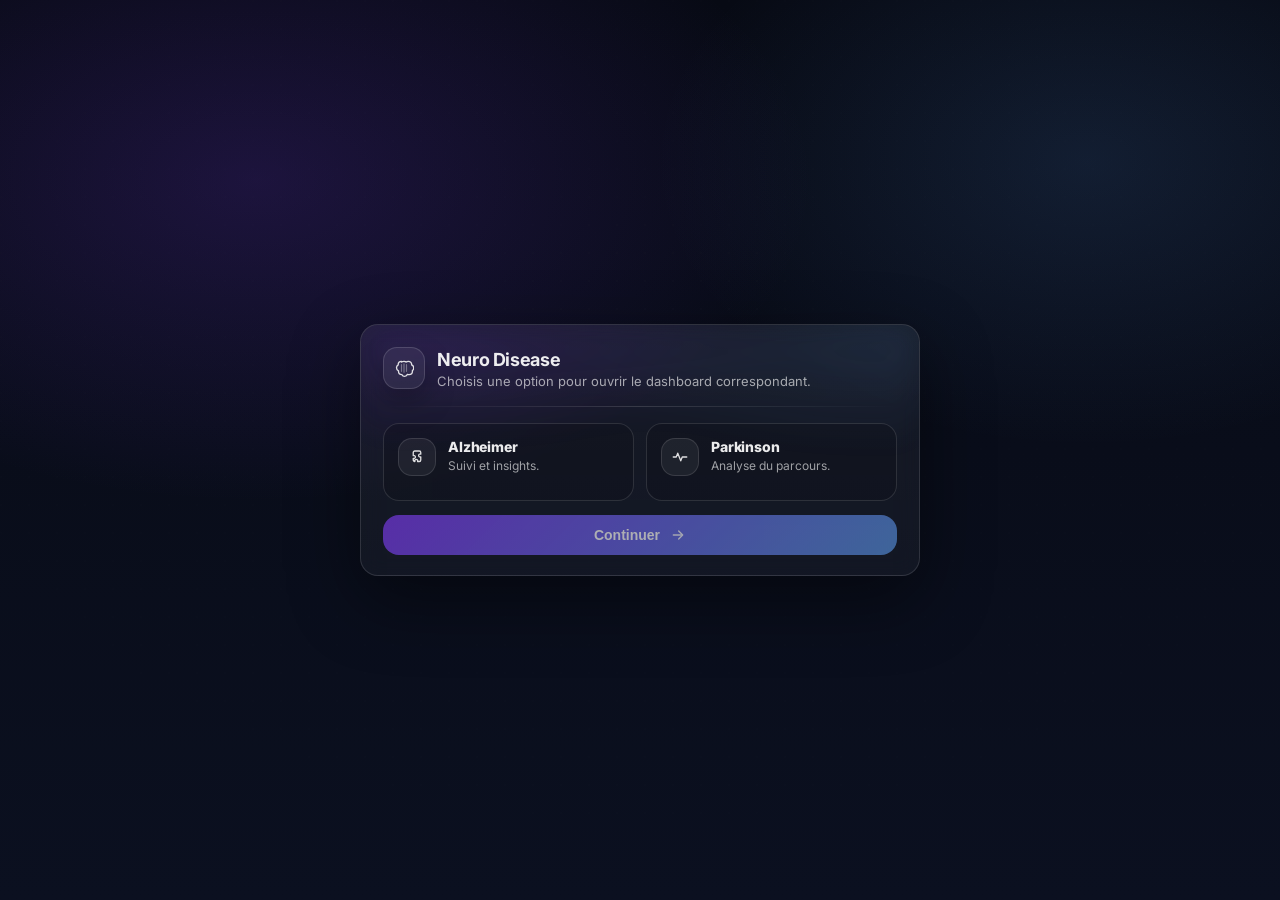
<file: templates/index.html>
<!DOCTYPE html>
<html lang="fr">
<head>
  <meta charset="UTF-8" />
  <meta name="viewport" content="width=device-width, initial-scale=1" />
  <title>Neuro Disease App</title>

  <link rel="preconnect" href="https://fonts.googleapis.com">
  <link rel="preconnect" href="https://fonts.gstatic.com" crossorigin>
  <link rel="stylesheet" href="https://fonts.googleapis.com/css2?family=Inter:wght@400;600;700;800&display=swap">

  <style>
    :root{
      --bg0:#070A14;
      --bg1:#0B1020;

      --card: rgba(255,255,255,.06);
      --card2: rgba(255,255,255,.04);
      --border: rgba(255,255,255,.12);

      --text: rgba(255,255,255,.92);
      --muted: rgba(255,255,255,.62);

      --accent:#7c3aed;
      --accent2:#60a5fa;
      --ring: rgba(124,58,237,.35);

      --shadow: 0 24px 70px rgba(0,0,0,.45);
      --radius: 18px;
      --t: 220ms cubic-bezier(.2,.8,.2,1);
    }

    *{box-sizing:border-box}
    html,body{height:100%}
    body{
      margin:0;
      font-family: Inter, system-ui, -apple-system, Segoe UI, Roboto, Arial, sans-serif;
      color:var(--text);
      background: linear-gradient(180deg, var(--bg0), var(--bg1));
      overflow-x:hidden;
    }

    .bg{
      position:fixed; inset:0; z-index:-2;
      background:
        radial-gradient(900px 520px at 20% 20%, rgba(124,58,237,.18), transparent 62%),
        radial-gradient(700px 460px at 85% 18%, rgba(96,165,250,.12), transparent 62%),
        linear-gradient(180deg, var(--bg0), var(--bg1));
    }
    .noise{
      position:fixed; inset:0; z-index:-1; pointer-events:none;
      opacity:.12;
      background-image: radial-gradient(circle at 1px 1px, rgba(255,255,255,.08) 1px, transparent 0);
      background-size: 28px 28px;
      mask-image: radial-gradient(900px 600px at 50% 40%, rgba(0,0,0,1), rgba(0,0,0,.25));
    }

    .wrap{
      min-height:100%;
      display:grid;
      place-items:center;
      padding: 26px 16px;
    }

    .card{
      width:min(560px, 100%);
      border-radius:var(--radius);
      background: linear-gradient(180deg, var(--card), var(--card2));
      border:1px solid var(--border);
      box-shadow: var(--shadow);
      backdrop-filter: blur(10px);
      -webkit-backdrop-filter: blur(10px);
      overflow:hidden;
      position:relative;
      transform: translateY(10px);
      opacity:0;
      animation: in 420ms var(--t) forwards;
    }
    @keyframes in{ to{transform:translateY(0); opacity:1} }

    .card::before{
      content:"";
      position:absolute; inset:-2px;
      background:
        radial-gradient(700px 220px at 12% 0%, rgba(124,58,237,.18), transparent 55%),
        radial-gradient(620px 240px at 92% 0%, rgba(96,165,250,.12), transparent 55%);
      filter: blur(18px);
      opacity:.9;
      pointer-events:none;
    }

    .inner{ position:relative; padding:22px 22px 20px; }

    .top{
      display:flex;
      gap:12px;
      align-items:flex-start;
      margin-bottom:14px;
    }

    .mark{
      width:42px; height:42px;
      border-radius:14px;
      border:1px solid rgba(255,255,255,.14);
      background: rgba(255,255,255,.06);
      display:grid;
      place-items:center;
      box-shadow: 0 14px 30px rgba(0,0,0,.25);
      flex:0 0 auto;
    }

    h1{
      margin:2px 0 2px;
      font-size:18px;
      letter-spacing:-.02em;
      line-height:1.2;
    }
    .sub{
      margin:0;
      color:var(--muted);
      font-size:13px;
      line-height:1.35;
    }

    .divider{
      height:1px;
      background: linear-gradient(90deg, transparent, rgba(255,255,255,.14), transparent);
      margin:16px 0 16px;
    }

    .grid{
      display:grid;
      grid-template-columns: 1fr;
      gap:12px;
    }
    @media (min-width:520px){
      .grid{ grid-template-columns: 1fr 1fr; }
    }

    .choice{ position:relative; }
    .choice input{
      position:absolute;
      opacity:0;
      pointer-events:none;
    }

    .tile{
      display:flex;
      gap:12px;
      padding:14px;
      border-radius:16px;
      border:1px solid rgba(255,255,255,.12);
      background: rgba(0,0,0,.14);
      cursor:pointer;
      user-select:none;
      min-height:78px;
      transition: transform var(--t), border-color var(--t), box-shadow var(--t), background var(--t);
      outline:none;
    }
    .tile:hover{
      transform: translateY(-2px);
      border-color: rgba(255,255,255,.18);
      box-shadow: 0 16px 36px rgba(0,0,0,.26);
      background: rgba(0,0,0,.18);
    }
    .tile:focus-visible{
      box-shadow: 0 0 0 4px var(--ring), 0 16px 36px rgba(0,0,0,.26);
    }

    .icon{
      width:38px; height:38px;
      border-radius:14px;
      border:1px solid rgba(255,255,255,.12);
      background: rgba(255,255,255,.06);
      display:grid;
      place-items:center;
      flex:0 0 auto;
      transition: transform var(--t), background var(--t), border-color var(--t);
    }

    .name{
      margin:0;
      font-size:14px;
      font-weight:800;
      letter-spacing:-.01em;
    }
    .desc{
      margin:3px 0 0;
      color: rgba(255,255,255,.60);
      font-size:12px;
      line-height:1.35;
    }

    .choice input:checked + .tile{
      border-color: rgba(124,58,237,.55);
      background: rgba(124,58,237,.08);
      box-shadow: 0 18px 44px rgba(124,58,237,.14);
      transform: translateY(-2px);
    }
    .choice input:checked + .tile .icon{
      transform: translateY(-1px) scale(1.03);
      background: linear-gradient(135deg, rgba(124,58,237,.92), rgba(96,165,250,.55));
      border-color: rgba(255,255,255,.16);
    }

    .actions{
      margin-top:14px;
      display:grid;
      gap:10px;
    }

    .btn{
      width:100%;
      border:0;
      border-radius:16px;
      padding:12px 14px;
      background: linear-gradient(135deg, var(--accent), rgba(96,165,250,.85));
      color:white;
      font-weight:800;
      font-size:14px;
      cursor:pointer;
      display:flex;
      align-items:center;
      justify-content:center;
      gap:10px;
      box-shadow: 0 16px 36px rgba(124,58,237,.20);
      transition: transform var(--t), box-shadow var(--t), filter var(--t);
      position:relative;
      overflow:hidden;
    }
    .btn::before{
      content:"";
      position:absolute;
      inset:-40% -20%;
      background: radial-gradient(closest-side, rgba(255,255,255,.20), transparent 65%);
      transform: translateX(-35%);
      opacity:0;
      transition: opacity var(--t), transform 420ms var(--t);
    }
    .btn:hover{
      transform: translateY(-2px);
      filter: saturate(1.06);
      box-shadow: 0 20px 48px rgba(124,58,237,.26);
    }
    .btn:hover::before{
      opacity:1;
      transform: translateX(10%);
    }
    .btn:active{ transform: translateY(0) scale(.99); }
    .btn:focus-visible{
      outline:none;
      box-shadow: 0 0 0 4px var(--ring), 0 20px 48px rgba(124,58,237,.26);
    }
    .btn:disabled{
      opacity:.65;
      cursor:not-allowed;
      transform:none;
      box-shadow:none;
      filter:none;
    }

    .spinner{
      width:16px; height:16px;
      border-radius:999px;
      border:2px solid rgba(255,255,255,.32);
      border-top-color: rgba(255,255,255,.95);
      animation: spin 700ms linear infinite;
      display:none;
    }
    @keyframes spin{ to{ transform: rotate(360deg); } }

    @media (prefers-reduced-motion: reduce){
      *{ animation:none !important; transition:none !important; }
    }
  </style>
</head>

<body>
  <div class="bg" aria-hidden="true"></div>
  <div class="noise" aria-hidden="true"></div>

  <main class="wrap">
    <section class="card" aria-label="Sélection de dashboard">
      <div class="inner">
        <div class="top">
          <div class="mark" aria-hidden="true">
            <!-- simple icon -->
            <svg width="20" height="20" viewBox="0 0 24 24" fill="none" aria-hidden="true">
              <path d="M9 4c-2.2 0-4 1.8-4 4v.3C3.9 9 3 10.3 3 11.8c0 1.6 1 3 2.4 3.6V16c0 2.2 1.8 4 4 4h.2c.5 1.2 1.7 2 3.1 2 1.6 0 2.9-1 3.4-2.4.7.2 1.4.4 2 .4 2.2 0 4-1.8 4-4v-1c1-.7 1.6-1.8 1.6-3.1 0-1.6-1-3-2.5-3.6V8c0-2.2-1.8-4-4-4-1 0-1.9.3-2.6.9C14.2 4.3 13.1 4 12 4c-1.1 0-2.2.3-3 .9"
                    stroke="rgba(255,255,255,.85)" stroke-width="1.6" stroke-linecap="round" stroke-linejoin="round"/>
              <path d="M9 8v8M12 7v10M15 8v8" stroke="rgba(255,255,255,.35)" stroke-width="1.4" stroke-linecap="round"/>
            </svg>
          </div>
          <div>
            <h1>Neuro Disease</h1>
            <p class="sub">Choisis une option pour ouvrir le dashboard correspondant.</p>
          </div>
        </div>

        <div class="divider" aria-hidden="true"></div>

        <form id="diseaseForm">
          <div class="grid" role="radiogroup" aria-label="Choix de la maladie">
            <label class="choice">
              <input type="radio" name="disease" value="alzheimer" />
              <div class="tile" tabindex="0">
                <div class="icon" aria-hidden="true">
                  <svg width="18" height="18" viewBox="0 0 24 24" fill="none" aria-hidden="true">
                    <path d="M9 4h6a2 2 0 0 1 2 2v2.2a2 2 0 1 0 0 3.6V16a2 2 0 0 1-2 2h-2.2a2 2 0 1 0-3.6 0H9a2 2 0 0 1-2-2v-2.2a2 2 0 1 0 0-3.6V6a2 2 0 0 1 2-2Z"
                          stroke="rgba(255,255,255,.85)" stroke-width="1.8" stroke-linecap="round" stroke-linejoin="round"/>
                  </svg>
                </div>
                <div>
                  <p class="name">Alzheimer</p>
                  <p class="desc">Suivi et insights.</p>
                </div>
              </div>
            </label>

            <label class="choice">
              <input type="radio" name="disease" value="parkinson" />
              <div class="tile" tabindex="0">
                <div class="icon" aria-hidden="true">
                  <svg width="18" height="18" viewBox="0 0 24 24" fill="none" aria-hidden="true">
                    <path d="M3 12h4l2-5 4 10 2-5h6"
                          stroke="rgba(255,255,255,.85)" stroke-width="1.8" stroke-linecap="round" stroke-linejoin="round"/>
                  </svg>
                </div>
                <div>
                  <p class="name">Parkinson</p>
                  <p class="desc">Analyse du parcours.</p>
                </div>
              </div>
            </label>
          </div>

          <div class="actions">
            <button id="goBtn" class="btn" type="submit" disabled>
              <span class="spinner" aria-hidden="true"></span>
              <span id="btnText">Continuer</span>
              <svg width="16" height="16" viewBox="0 0 24 24" fill="none" aria-hidden="true">
                <path d="M5 12h12" stroke="rgba(255,255,255,.92)" stroke-width="2" stroke-linecap="round"/>
                <path d="M13 6l6 6-6 6" stroke="rgba(255,255,255,.92)" stroke-width="2" stroke-linecap="round" stroke-linejoin="round"/>
              </svg>
            </button>
          </div>
        </form>

      </div>
    </section>
  </main>

  <script>
    (function () {
      const form = document.getElementById("diseaseForm");
      const btn = document.getElementById("goBtn");
      const btnText = document.getElementById("btnText");
      const spinner = document.querySelector(".spinner");
      const radios = Array.from(document.querySelectorAll('input[name="disease"]'));
      const tiles = Array.from(document.querySelectorAll(".tile"));

      const routes = {
        alzheimer: "/dashboard",
        parkinson: "/dashboardparkinson",
      };

      const selected = () => radios.find(r => r.checked)?.value || "";

      const setLoading = (on) => {
        btn.disabled = on;
        spinner.style.display = on ? "inline-block" : "none";
        btnText.textContent = on ? "Ouverture…" : "Continuer";
      };

      const refresh = () => { btn.disabled = !selected(); };

      radios.forEach(r => r.addEventListener("change", refresh));

      // Keyboard support on tiles (Enter / Space + arrows)
      tiles.forEach((tile, i) => {
        tile.addEventListener("keydown", (e) => {
          if (e.key === "Enter" || e.key === " ") {
            e.preventDefault();
            radios[i].checked = true;
            refresh();
          }
          if (e.key === "ArrowRight" || e.key === "ArrowDown") {
            e.preventDefault();
            const next = (i + 1) % radios.length;
            radios[next].checked = true;
            tiles[next].focus();
            refresh();
          }
          if (e.key === "ArrowLeft" || e.key === "ArrowUp") {
            e.preventDefault();
            const prev = (i - 1 + radios.length) % radios.length;
            radios[prev].checked = true;
            tiles[prev].focus();
            refresh();
          }
        });
      });

      form.addEventListener("submit", (e) => {
        e.preventDefault();
        const v = selected();
        const target = routes[v];
        if (!target) return;

        setLoading(true);
        setTimeout(() => { window.location.href = target; }, 280);
      });

      refresh();
    })();
  </script>
</body>
</html>
</file>
